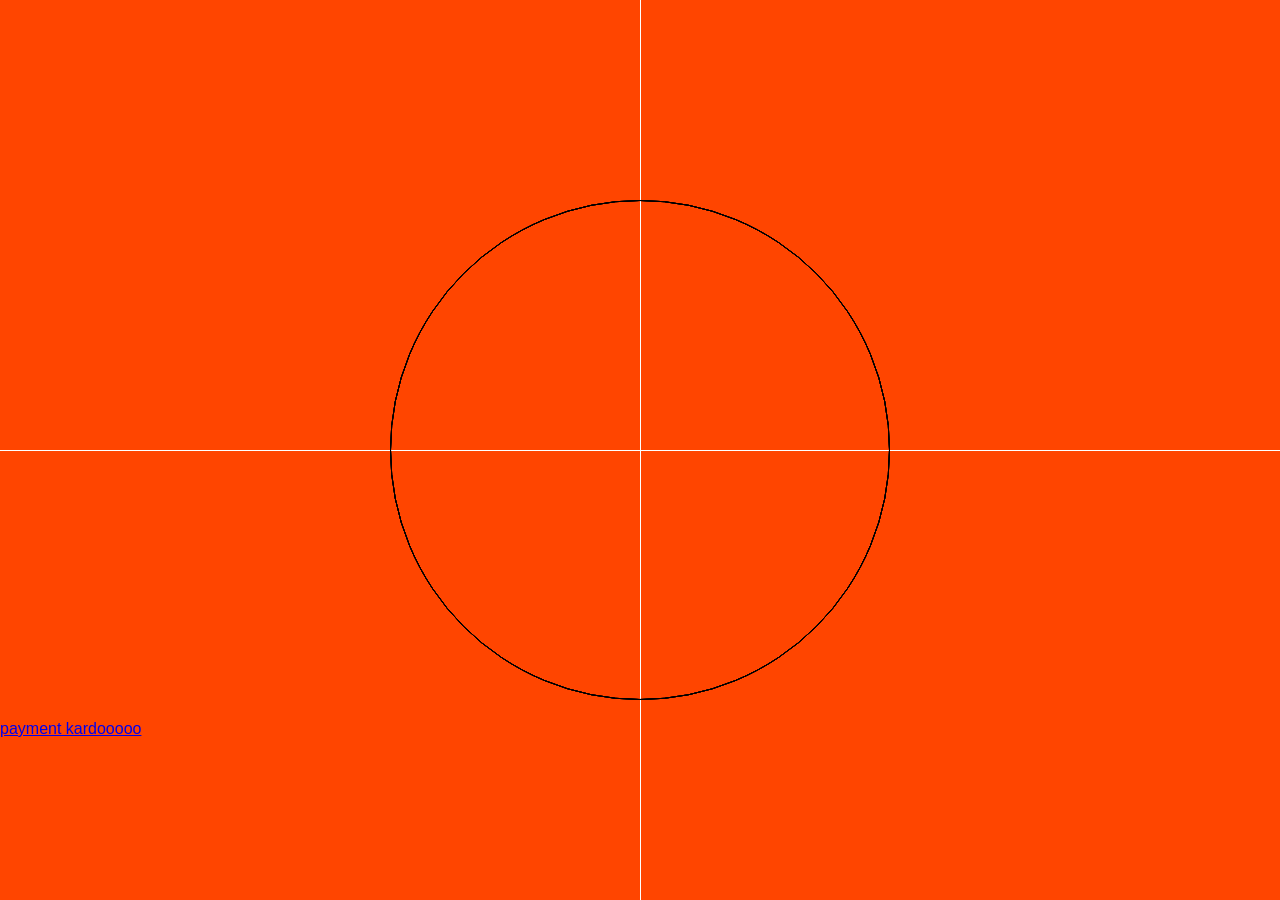
<file: index.html>
<!DOCTYPE html>
<html lang="en">

<head>
    <meta charset="UTF-8" />
    <meta name="viewport" content="width=device-width, initial-scale=1.0" />
    <title>Circle Animation</title>

    <link rel="stylesheet" href="style2.css">
</head>

<body>

    <div id="container"></div>
    <p id="x-axis"></p>
    <p id="y-axis"></p>
    <div class="circle " id="center"></div>
    <div class="circle" id="left-top"></div>
    <div class="circle" id="right-top"></div>
    <div class="circle" id="left-bottom"></div>
    <div class="circle" id="right-bottom"></div>
    
    <a href="/harsh.html">payment kardooooo</a>
    <script src="script2.js"></script>
</body>

</html>
</file>
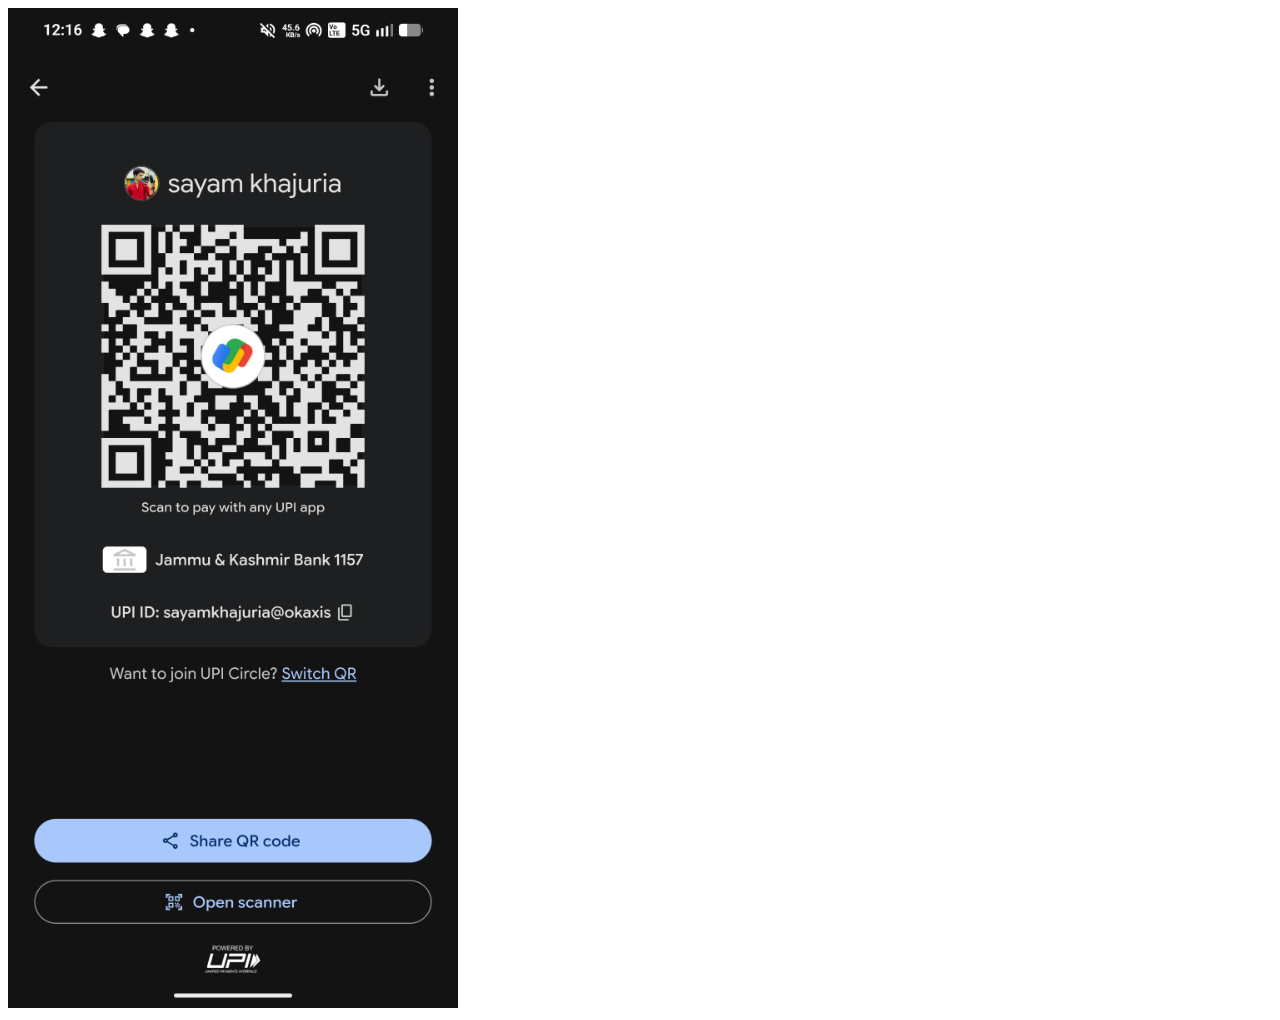
<file: harsh.html>
<!DOCTYPE html>
<html lang="en">
<head>
    <meta charset="UTF-8">
    <meta name="viewport" content="width=device-width, initial-scale=1.0">
    <title>Document</title>
</head>
<body>
    <img style="height: 1000px;" src="/barcode.png" alt="">
</body>
</html>
</file>
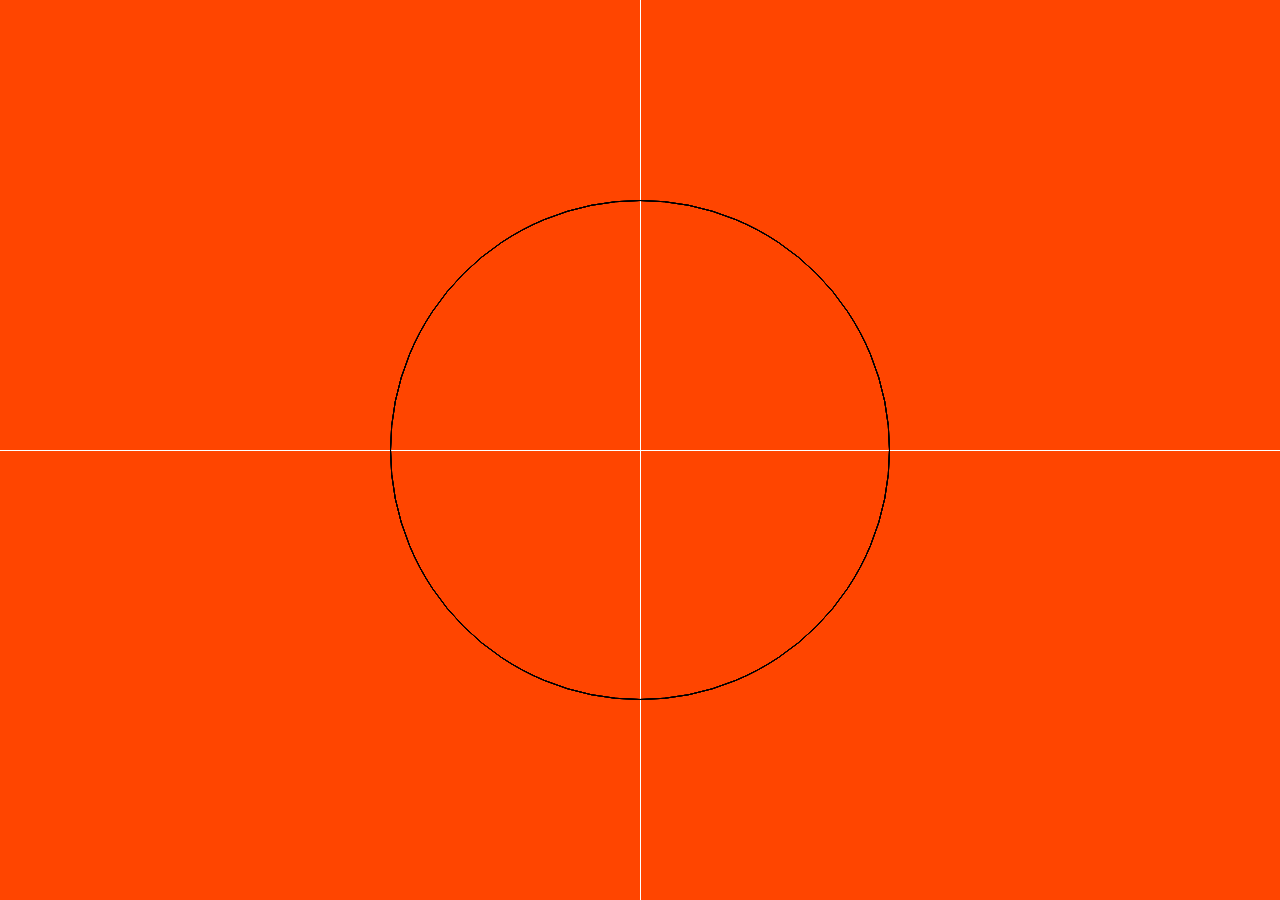
<file: index2.html>
<!DOCTYPE html>
<html lang="en">

<head>
    <meta charset="UTF-8" />
    <meta name="viewport" content="width=device-width, initial-scale=1.0" />
    <title>Circle Animation</title>

    <link rel="stylesheet" href="style2.css">
</head>

<body>

    <div id="container"></div>
    <p id="x-axis"></p>
    <p id="y-axis"></p>
    <div class="circle " id="center"></div>
    <div class="circle" id="left-top"></div>
    <div class="circle" id="right-top"></div>
    <div class="circle" id="left-bottom"></div>
    <div class="circle" id="right-bottom"></div>




    <script src="script2.js"></script>
</body>

</html>
</file>
<file: style2.css>
*{
    margin:0;
    padding:0;
    box-sizing:border-box;
}

body{
    width:100%;
    height:100vh;
    overflow:hidden;
    background:#000;
    font-family:Arial, Helvetica, sans-serif;
    
    background: orangered;
}

#container{
    width: 80%;
    height: 80%;
    position: relative;
}
#x-axis{
    width:100%;
    height:1px;

    background:white;

    position:fixed;
    top:50%;
    left:0;

    transform:translateY(-50%);
}

#y-axis{
    width:1px;
    height:100vh;

    background:white;

    position:fixed;
    top:0;
    left:50%;

    transform:translateX(-50%);
}
.circle{
   width:500px;
    height:500px;

    border-radius:50%;

    background:transparent;
    border:1px solid black;

    position:absolute;

    top:50%;
    left:50%;
    /* margin: 20px; */

    transform:translate(-50%, -50%);
}
</file>
